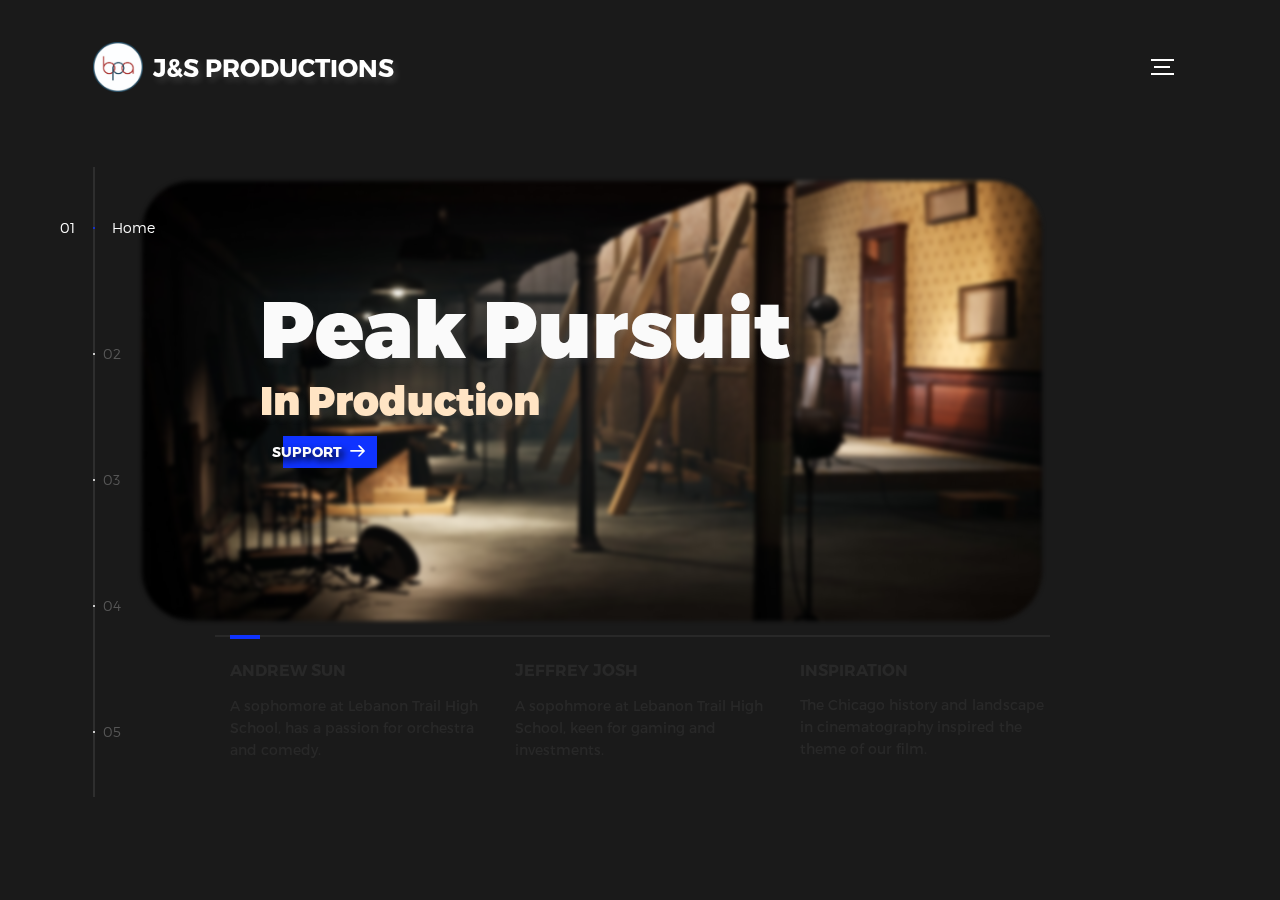
<file: index.html>
<!DOCTYPE html>
<html lang="en">
<head>
  <link rel="shortcut icon" type="image/jpg" href="images/bpa-logo-removebg-preview (1).png">
  <title>Peak Pursuit</title>
  <meta charset="utf-8">
  <meta name="viewport" content="width=device-width, initial-scale=1">
  <meta http-equiv="X-UA-Compatible" content="IE=edge">
  <meta name="keywords" content="global, html, sass, jquery">
  <meta name="author" content="Jeff Josh">
  <link rel="stylesheet" href="assets/css/main.css">
</head>
<body>
 
<div class="device-notification">
  <a class="device-notification--logo" href="#0">
    <img src="images/bpa-logo-removebg-preview (1).png" alt="Global">
    <p>Peak Pursuit</p>
  </a>
  <p class="device-notification--message">Peak Pursuit has so much to offer that we must request you orient your device to portrait or find a larger screen. You won't be disappointed.</p>
</div>

<div class="perspective effect-rotate-left">
  <div class="container"><div class="outer-nav--return"></div>
    <div id="viewport" class="l-viewport">
      <div class="l-wrapper">
        <header class="header">
          <a class="header--logo" href="https://bpa.org/" target="_blank">
            <img src="images/bpa-logo-removebg-preview (1).png" alt="Global" width="50px" height="50px">
            <p style="font-size: 25px; text-shadow: 3px 4px 7px rgba(255, 255, 255, 0.148);">J&S Productions</p>
          </a>
         <button style="text-shadow: 3px 4px 7px rgb(0, 0, 0);" class="header--cta cta">Support</button>
          <div class="header--nav-toggle">
            <span></span>
          </div>
        </header>
        <nav class="l-side-nav">
          <ul class="side-nav">
            <li class="is-active"><span>Home</span></li>
            <li><span>About</span></li>
            <li><span>Marketing</span></li>
            <li><span>Contact</span></li>
            <li><span>Credits</span></li>
          </ul>
        </nav>
        <ul class="l-main-content main-content">
          <li class="l-section section section--is-active">
            <div class="intro">
              <div class="intro--banner">
                <h1 style="position: relative; left: 30px; top: 50px; font-size: 80px; text-shadow: 3px 4px 7px rgba(175, 175, 175, 0.111);">Peak Pursuit<br></h1>
                <h1 style="position: relative; left: 30px; top: 2%; font-size: 40px; color: bisque; text-shadow: 3px 4px 7px rgba(174, 174, 174, 0.111);">In Production<br></h1>
                <button style="position: relative; left: 30px; z-index: 10; text-shadow: 3px 4px 7px rgb(0, 0, 0);" class="cta">Support
                  <svg version="1.1" id="Layer_1" xmlns="http://www.w3.org/2000/svg" xmlns:xlink="http://www.w3.org/1999/xlink" x="0px" y="0px" viewBox="0 0 150 118" style="enable-background:new 0 0 150 118;" xml:space="preserve">
                  <g transform="translate(0.000000,118.000000) scale(0.100000,-0.100000)">
                    <path d="M870,1167c-34-17-55-57-46-90c3-15,81-100,194-211l187-185l-565-1c-431,0-571-3-590-13c-55-28-64-94-18-137c21-20,33-20,597-20h575l-192-193C800,103,794,94,849,39c20-20,39-29,61-29c28,0,63,30,298,262c147,144,272,271,279,282c30,51,23,60-219,304C947,1180,926,1196,870,1167z"/>
                  </g>
                  </svg>
                  <span class="btn-background"></span>
                </button>
                <img src="assets/img/movieset.jpg" width="900px" height="440px" alt="Welcome" style="transform: translate(-20px, -15px); filter: blur(2px); -webkit-filter: blur(2px); border-radius: 50px;">
              </div>
              <div class="intro--options">
                <a href="https://www.instagram.com/andrew016000/?utm_source=ig_web_button_share_sheet&igshid=MmVlMjlkMTBhMg==" target="_blank">
                  <h3 style="position: relative; top: -16px;">Andrew Sun</h3>
                  <p style="position: relative; top: -20px;">A sophomore at Lebanon Trail High School, has a passion for orchestra and comedy.</p>
                </a>
                <a href="https://www.instagram.com/jjjlucci/" target="_blank">
                  <h3 style="position: relative; top: -16px;">Jeffrey Josh</h3>
                  <p style="position: relative; top: -20px;">A sopohmore at Lebanon Trail High School, keen for gaming and investments.</p>
                </a>
                <a href="https://www.choosechicago.com/articles/entertainment/chicago-in-the-movies-film-tours-and-events/" target="_blank">
                  <h3 style="position: relative; top: -16px;">Inspiration</h3>
                  <p style="position: relative; top: -21px;">The Chicago history and landscape in cinematography inspired the theme of our film.</p>
                </a>
              </div>
            </div>
          </li>
          <li class="l-section section">
            <div class="work">
              <h2>Selected work</h2>
              <div class="work--lockup">
                <ul class="slider">
                  <li class="slider--item slider--item-left">
                    <a href="#0">
                      <div class="slider--item-image">
                        <img src="assets/img/work-victory.jpg" alt="Victory">
                      </div>
                      <p class="slider--item-title">Victory</p>
                      <p class="slider--item-description">Lorem ipsum dolor sit amet, consectetur adipisicing elit sed do.</p>
                    </a>
                  </li>
                  <li class="slider--item slider--item-center">
                    <a href="#0">
                      <div class="slider--item-image">
                        <img src="assets/img/work-metiew-smith.jpg" alt="Metiew and Smith">
                      </div>
                      <p class="slider--item-title">Metiew &amp; Smith</p>
                      <p class="slider--item-description">Lorem ipsum dolor sit amet, consectetur adipisicing elit sed do.</p>
                    </a>
                  </li>
                  <li class="slider--item slider--item-right">
                    <a href="#0">
                      <div class="slider--item-image">
                        <img src="assets/img/work-alex-nowak.jpg" alt="Alex Nowak">
                      </div>
                      <p class="slider--item-title">Alex Nowak</p>
                      <p class="slider--item-description">Lorem ipsum dolor sit amet, consectetur adipisicing elit sed do.</p>
                    </a>
                  </li>
                </ul>
                <div class="slider--prev">
                  <svg version="1.1" id="Layer_1" xmlns="http://www.w3.org/2000/svg" xmlns:xlink="http://www.w3.org/1999/xlink" x="0px" y="0px"
                  viewBox="0 0 150 118" style="enable-background:new 0 0 150 118;" xml:space="preserve">
                  <g transform="translate(0.000000,118.000000) scale(0.100000,-0.100000)">
                    <path d="M561,1169C525,1155,10,640,3,612c-3-13,1-36,8-52c8-15,134-145,281-289C527,41,562,10,590,10c22,0,41,9,61,29
                    c55,55,49,64-163,278L296,510h575c564,0,576,0,597,20c46,43,37,109-18,137c-19,10-159,13-590,13l-565,1l182,180
                    c101,99,187,188,193,199c16,30,12,57-12,84C631,1174,595,1183,561,1169z"/>
                  </g>
                  </svg>
                </div>
                <div class="slider--next">
                  <svg version="1.1" id="Layer_1" xmlns="http://www.w3.org/2000/svg" xmlns:xlink="http://www.w3.org/1999/xlink" x="0px" y="0px" viewBox="0 0 150 118" style="enable-background:new 0 0 150 118;" xml:space="preserve">
                  <g transform="translate(0.000000,118.000000) scale(0.100000,-0.100000)">
                    <path d="M870,1167c-34-17-55-57-46-90c3-15,81-100,194-211l187-185l-565-1c-431,0-571-3-590-13c-55-28-64-94-18-137c21-20,33-20,597-20h575l-192-193C800,103,794,94,849,39c20-20,39-29,61-29c28,0,63,30,298,262c147,144,272,271,279,282c30,51,23,60-219,304C947,1180,926,1196,870,1167z"/>
                  </g>
                  </svg>
                </div>
              </div>
            </div>
          </li>
          <li class="l-section section">
            <div class="about">
              <div class="about--banner">
                <h2>We<br>believe in<br>passionate<br>people</h2>
                <a href="#0">Career
                  <span>
                    <svg version="1.1" id="Layer_1" xmlns="http://www.w3.org/2000/svg" xmlns:xlink="http://www.w3.org/1999/xlink" x="0px" y="0px" viewBox="0 0 150 118" style="enable-background:new 0 0 150 118;" xml:space="preserve">
                    <g transform="translate(0.000000,118.000000) scale(0.100000,-0.100000)">
                      <path d="M870,1167c-34-17-55-57-46-90c3-15,81-100,194-211l187-185l-565-1c-431,0-571-3-590-13c-55-28-64-94-18-137c21-20,33-20,597-20h575l-192-193C800,103,794,94,849,39c20-20,39-29,61-29c28,0,63,30,298,262c147,144,272,271,279,282c30,51,23,60-219,304C947,1180,926,1196,870,1167z"/>
                    </g>
                    </svg>
                  </span>
                </a>
                <img src="assets/img/about-visual.png" alt="About Us">
              </div>
              <div class="about--options">
                <a href="#0">
                  <h3>Winners</h3>
                </a>
                <a href="#0">
                  <h3>Philosophy</h3>
                </a>
                <a href="#0">
                  <h3>History</h3>
                </a>
              </div>
            </div>
          </li>
          <li class="l-section section">
            <div class="contact">
              <div class="contact--lockup">
                <div class="modal">
                  <ul class="modal--options">
                    <li><a href="mailto:ouremail@gmail.com">Contact Us</a></li>
                  </ul>
                  <div class="modal--information">
                    <a href="mailto:ouremail@gmail.com">joshj.jeffrey@gmail.com<br></a>
                    <a href="tel:+148126287560">+(1) 945-268-5102</a>
                  </div>
                </div>
              </div>
            </div>
          </li>
          <li class="l-section section">
            <div class="hire">
              <h2>Credits</h2>
                  <style>
                    .button {
                      position: relative;
                      padding: 24px 64px;
                      margin-bottom: 20px;
                      border-radius: 100vw;
                      background-color: transparent;
                      font-size: 17px;
                      font-family: Arial, Helvetica, sans-serif;
                      color: #fafafa;
                      border: solid 1px rgba($color: #fafafa, $alpha: 0.3);
                      overflow: hidden;
                      cursor: pointer;
                      transition: all 0.6s cubic-bezier(0.25, 1, 0.5, 1);
                      -webkit-mask-image: -webkit-radial-gradient(white, black);
                      
                    a:link {
                      color: white;
                    }

                    a:link, a:visited {
                      color: white;
                    }

                      .button-text{
                        position: relative;
                        z-index: 2;
                      }
                      
                      .fill-container{
                        position: absolute;
                        left: 0;
                        top: 50%;
                        width: 100%;
                        padding-bottom: 100%;
                        transform: translateY(-50%) rotate(180deg);

                        &::after{
                          content: '';
                          position: absolute;
                          left: 0;
                          top: 0;
                          width: 100%;
                          height: 100%;
                          background-color: blue;
                          border-radius: 50%;
                          transition: all 0.6s cubic-bezier(0.25, 1, 0.5, 1);
                          transform: translateY(-100%);
                        }
                      }
                      
                      &:hover{
                        border-color: blue;
                        transform: translateY(-4px);
                        
                        .fill-container{
                          transform: translateY(-50%) rotate(0);

                          &::after{
                            transform: translateY(0);
                          }
                        }
                      }
                    }

                    html,
                    body{
                      height: 100%;
                    }

                    body{
                      display: flex;
                      flex-direction: column;
                      align-items: center;
                      justify-content: center;
                      background-color: #1a1a1a;
                      color: #fafafa;
                      box-sizing: border-box;
                      padding: 32px;
                    }
                  </style>
                  
                      <button class="button">
                        <span class="button-text">
                          <a href="https://forms.gle/GwLqYaqXitFbYD9cA" target="_blank" style="text-decoration: none;">
                          Support
                          </a>
                        </span>
                        <div class="fill-container"></div>
                      </button>

                      <button class="button">
                        <span class="button-text">
                          <a href="add/tu.html" target="_blank" style="text-decoration: none;">
                            Terms of Use
                          </a>
                        </span>
                        <div class="fill-container"></div>
                      </button>

                      <button class="button">
                        <span class="button-text">
                          <a href="add/pu.html" target="_blank" style="text-decoration: none;">
                          Privacy Policy
                          </a>
                        </span>
                        <div class="fill-container"></div>
                      </button>

                      <button class="button">
                        <span class="button-text">
                          <a href="add/cn.html" target="_blank" style="text-decoration: none;">
                          Contact Organization
                          </a>
                        </span>
                        <div class="fill-container"></div>
                      </button>
            </div>
          </li>
        </ul>
      </div>
    </div>
  </div>
  <ul class="outer-nav">
    <li class="is-active">Home</li>
    <li>About</li>
    <li>Marketing</li>
    <li>Contact</li>
    <li>Credits</li>
  </ul>
</div>

<script src="https://ajax.googleapis.com/ajax/libs/jquery/2.2.4/jquery.min.js"></script>
<script>window.jQuery || document.write('<script src="assets/js/vendor/jquery-2.2.4.min.js"><\/script>')</script>
<script src="assets/js/functions-min.js"></script>
</body>
</html>
</file>
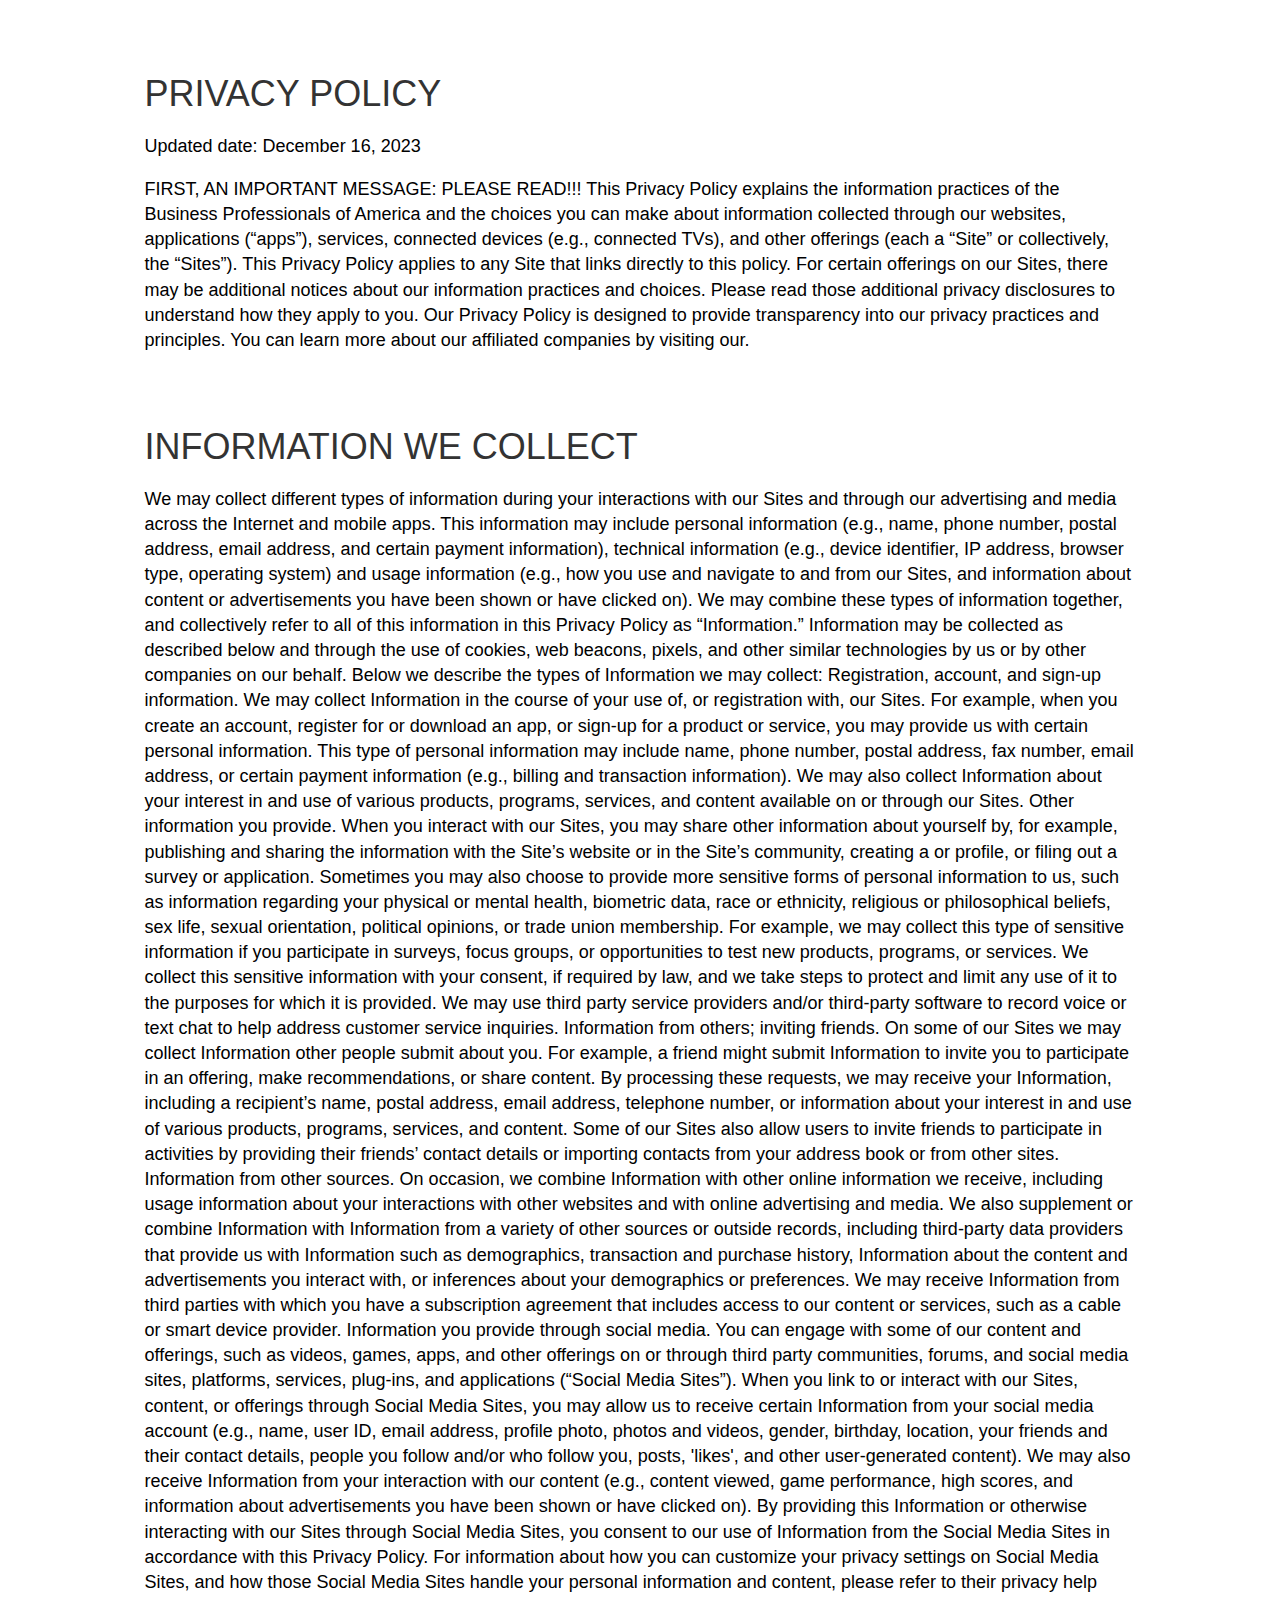
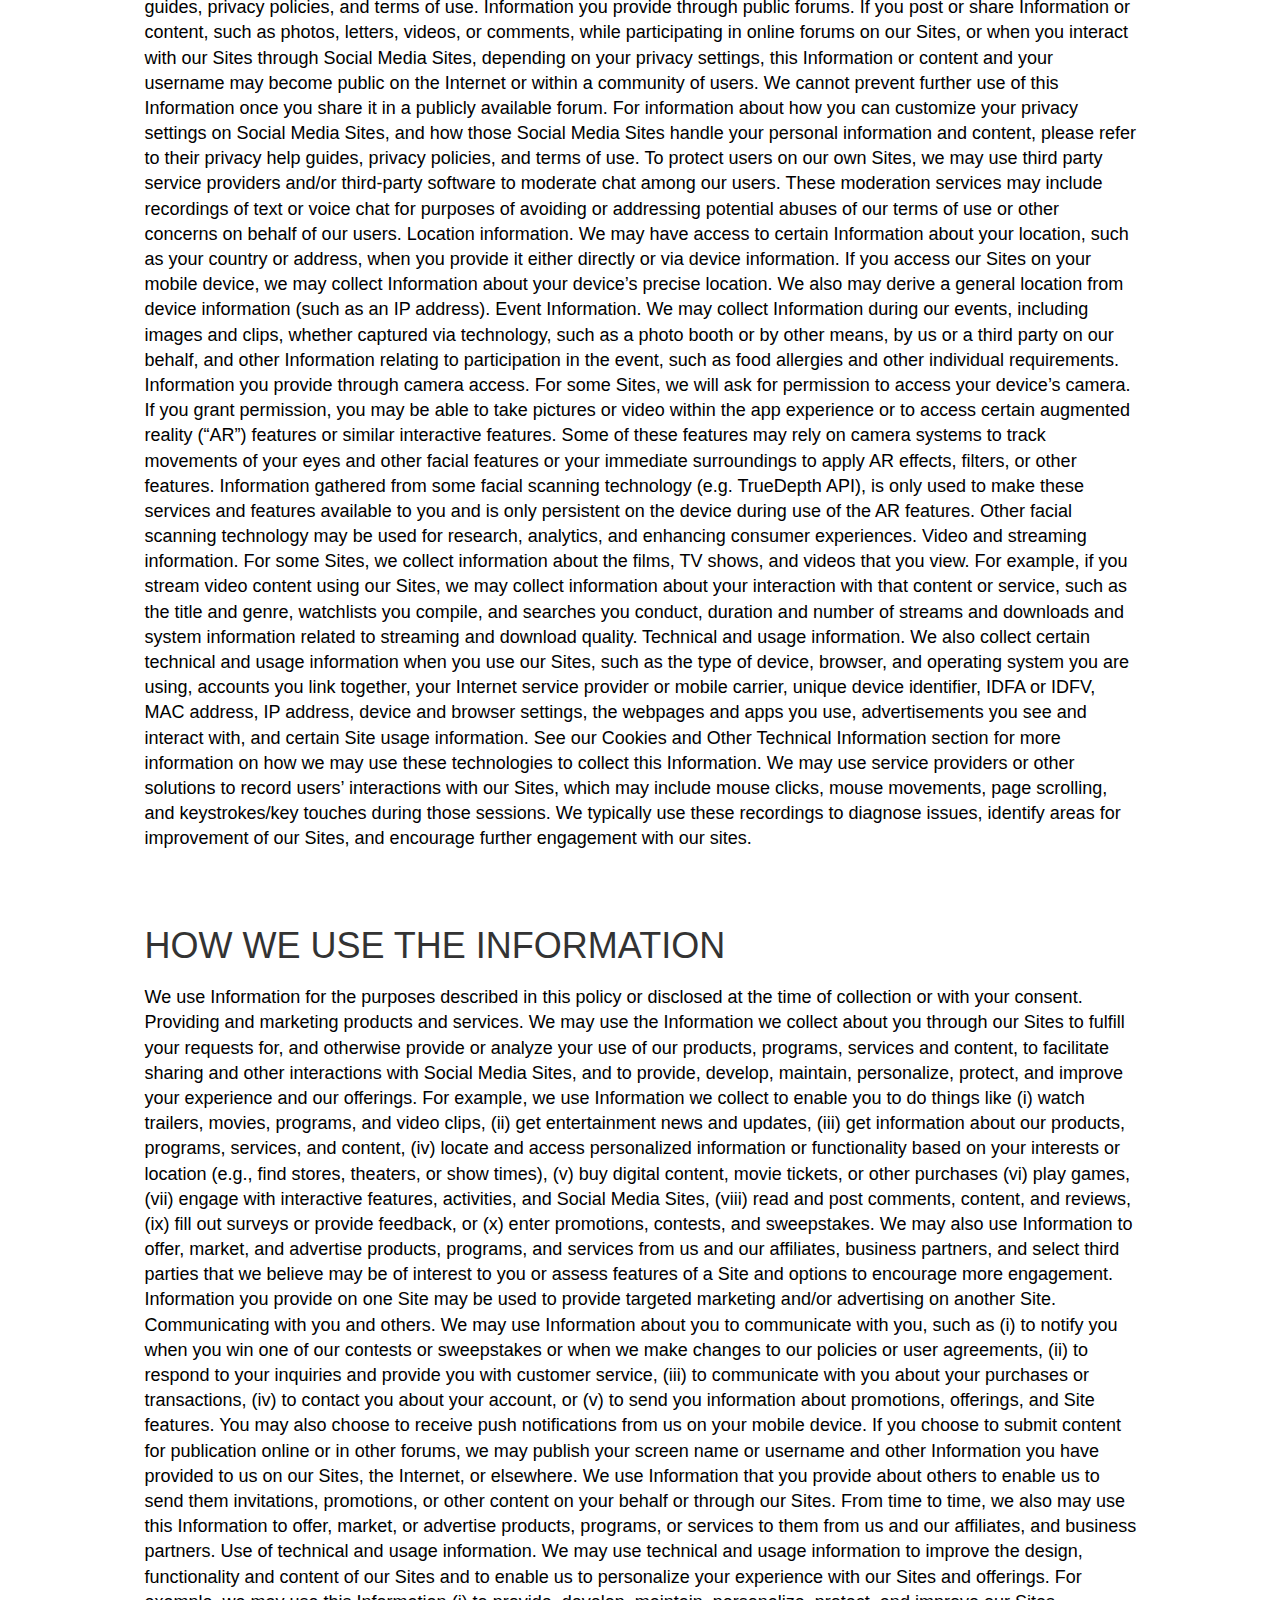
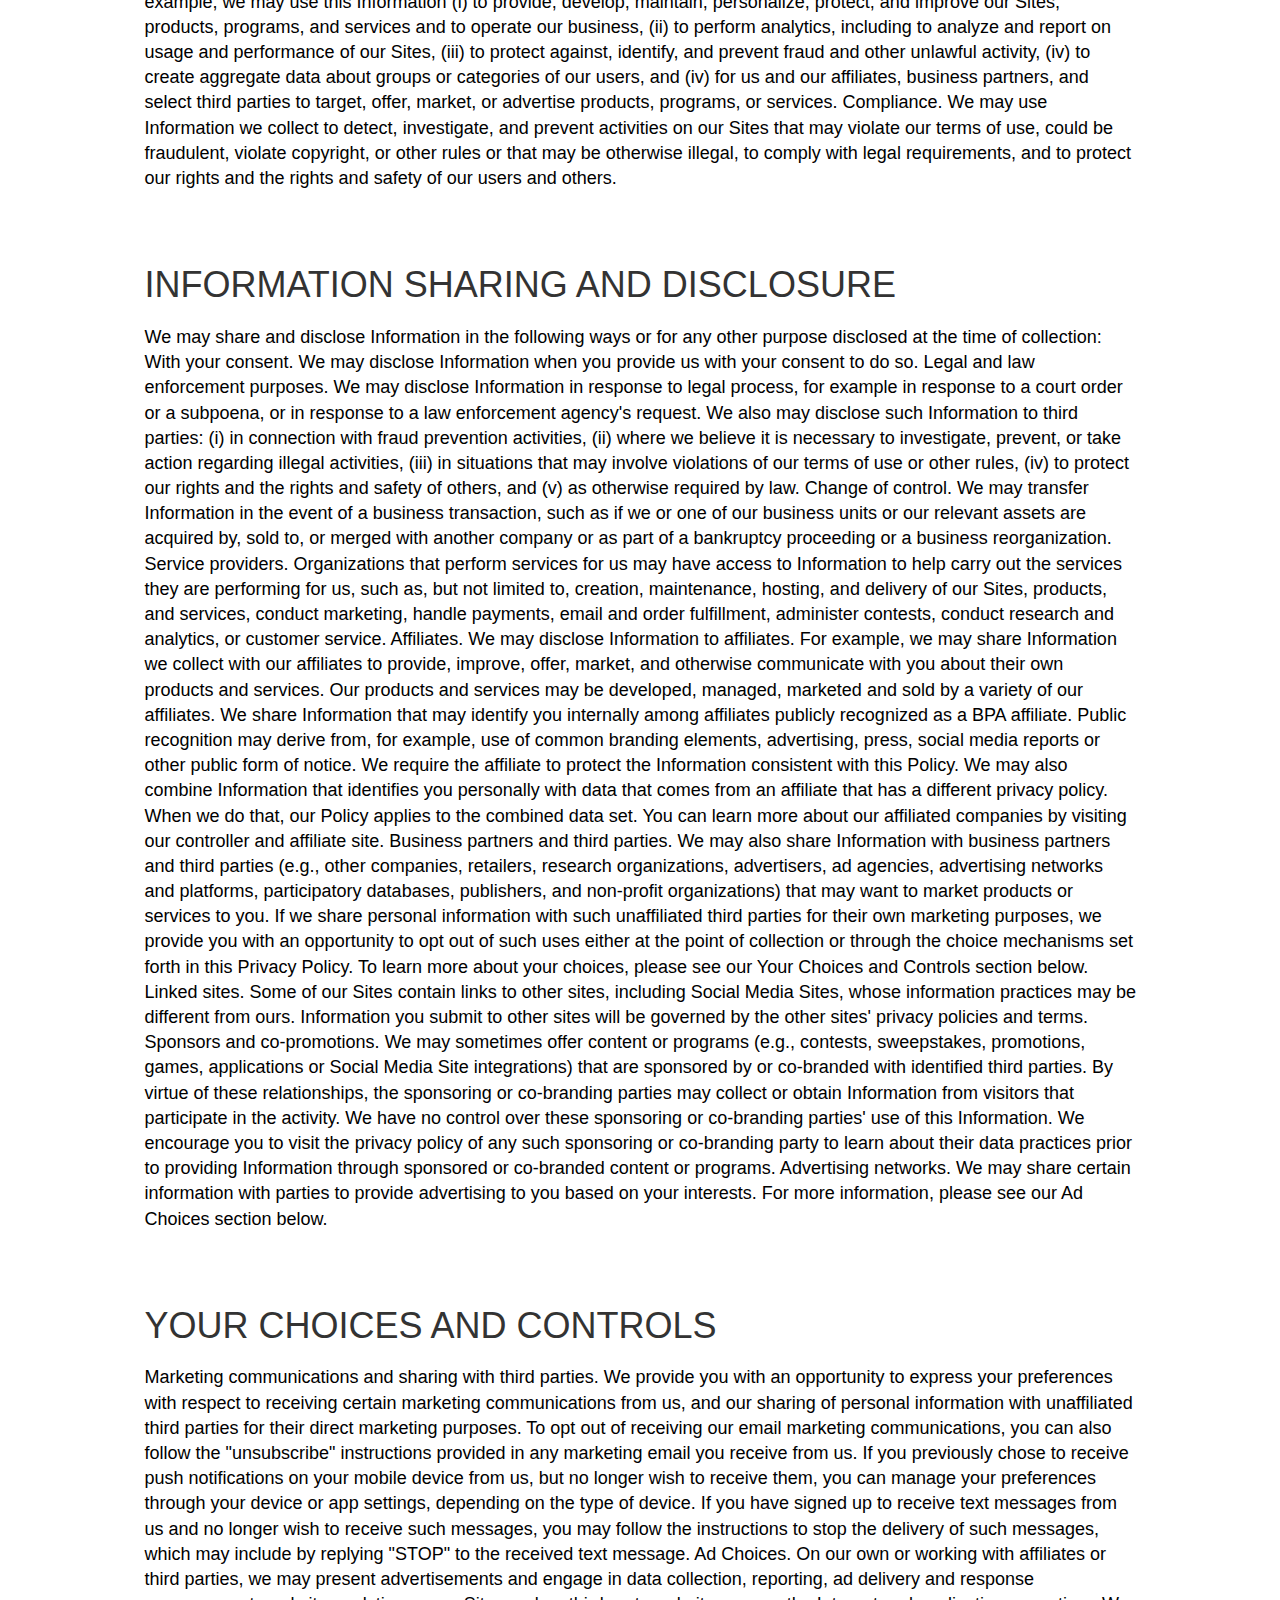
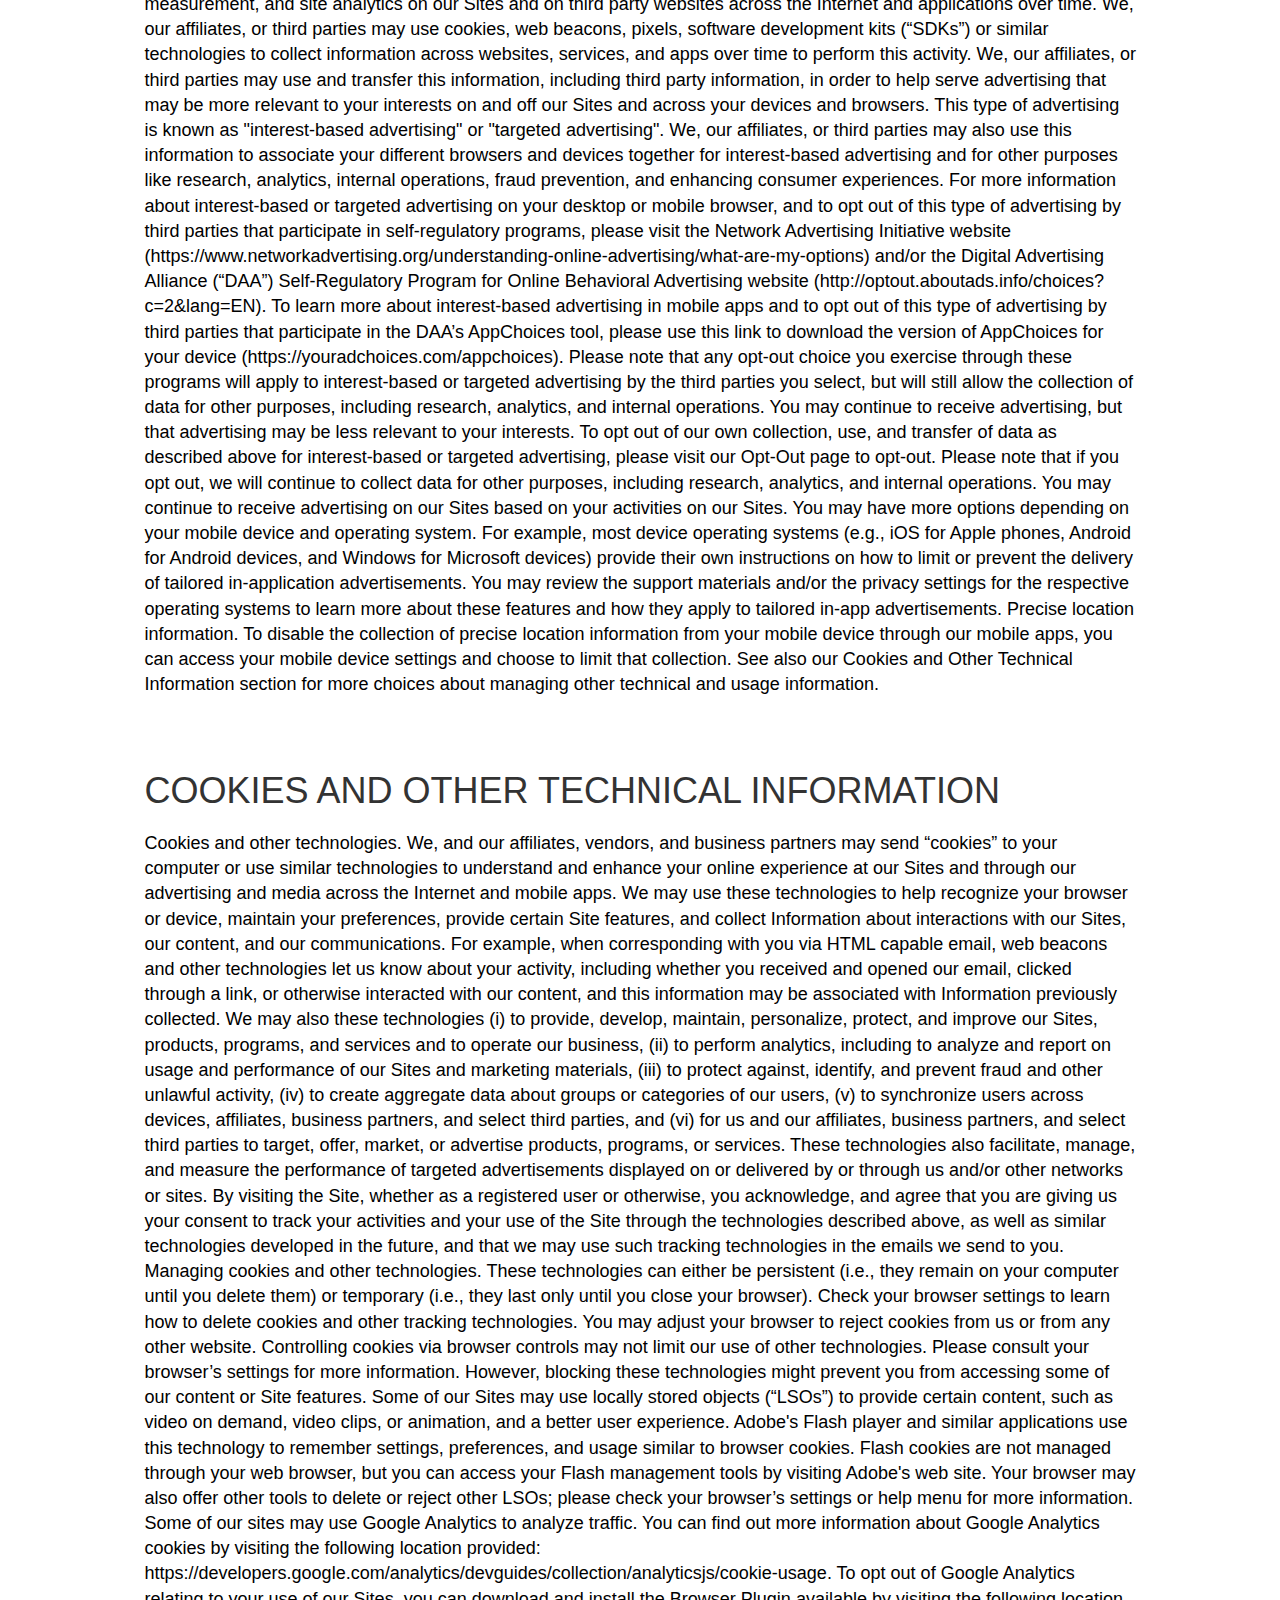
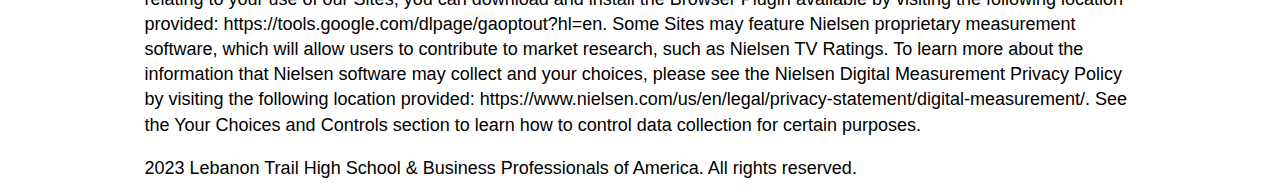
<file: add/pu.html>
<!DOCTYPE html>
<html lang="en" dir="ltr"><head>
  <style>
  h1 {
    text-transform: uppercase;
    background-color: #fff;
    color: #333;
    display: block;
    font-family: Arial, Helvetica, sans-serif;
    font-size: 36px;
    line-height: 1.1;
    padding-top: 50px;
    margin-bottom: 20px;
    font-weight: 100;
  }

  h2 {
    font-family: Arial, Helvetica, sans-serif;
    font-size: 24px;
    margin-top: 20px;
    margin-bottom: 10px;
  }
  h3 {
    font-family: Arial, Helvetica, sans-serif;
    font-size: 18px;
    font-family: "Helvetica Neue",Helvetica,Arial,sans-serif;
    font-weight: 500;
    line-height: 1.1;
    color: inherit;
  }

  p {
    font-family: Arial, Helvetica, sans-serif;
    margin-bottom: 15px;
    font-weight: 100;
    line-height: 1.4;
    font-size: 1em;
  }
  a {
    color: #317ab9!important;
 
  }
  li a {
    color: #317ab9!important;
    font-family: Helvetica, sans-serif;
    font-size: 1em;
    font-weight: 100;
  }

  li {
    font-family: Arial, Helvetica, sans-serif;
    font-weight: 100;
  }

  .main-container {
    padding-top: 20px 40px;
    padding-left: 15px;
    padding-right: 14px;
    display: block;
    margin-left: auto;
    margin-right: auto;
    max-width: 992px;
    min-height: 200px;
    font-size: 1.125em;
  }

  .em {
    font-family: Arial, Helvetica, sans-serif;
  }

  a.anchor {
    display: block;
    padding-top: 60px;
    margin-top: -60px;
  }
.footer ul.menu.nav > li.leaf a, .footer ul.menu.nav > li.leaf a.active {
    color: #fcfcfc!important;
    font-size: 12px;
    padding: 0;
}
.footer ul.menu.nav > li.leaf a:hover, .footer ul.menu.nav > li.leaf a:focus, .footer ul.menu.nav > li.leaf a.active:hover, .footer ul.menu.nav > li.leaf a.active:focus {
    color: #57a0df!important;
}
  </style>
</head>

<body id="top" data-spy="scroll">
  <div class="main-container container">
  
    <h1>Privacy Policy</h1>

    <p>Updated date: December 16, 2023</p>

    <p>FIRST, AN IMPORTANT MESSAGE: PLEASE READ!!! This Privacy Policy explains the information practices of the Business Professionals of America and the choices you can make about information collected through our websites, applications (“apps”), services, connected devices (e.g., connected TVs), and other offerings (each a “Site” or collectively, the “Sites”). This Privacy Policy applies to any Site that links directly to this policy. For certain offerings on our Sites, there may be additional notices about our information practices and choices. Please read those additional privacy disclosures to understand how they apply to you. Our Privacy Policy is designed to provide transparency into our privacy practices and principles. You can learn more about our affiliated companies by visiting our</strong>.</p>

    <h1>INFORMATION WE COLLECT</h1>
    <p>
      We may collect different types of information during your interactions with our Sites and through our advertising and media across the Internet and mobile apps. This information may include personal information (e.g., name, phone number, postal address, email address, and certain payment information), technical information (e.g., device identifier, IP address, browser type, operating system) and usage information (e.g., how you use and navigate to and from our Sites, and information about content or advertisements you have been shown or have clicked on). We may combine these types of information together, and collectively refer to all of this information in this Privacy Policy as “Information.” Information may be collected as described below and through the use of cookies, web beacons, pixels, and other similar technologies by us or by other companies on our behalf. Below we describe the types of Information we may collect:

      Registration, account, and sign-up information. We may collect Information in the course of your use of, or registration with, our Sites. For example, when you create an account, register for or download an app, or sign-up for a product or service, you may provide us with certain personal information. This type of personal information may include name, phone number, postal address, fax number, email address, or certain payment information (e.g., billing and transaction information). We may also collect Information about your interest in and use of various products, programs, services, and content available on or through our Sites.

      Other information you provide. When you interact with our Sites, you may share other information about yourself by, for example, publishing and sharing the information with the Site’s website or in the Site’s community, creating a or profile, or filing out a survey or application. Sometimes you may also choose to provide more sensitive forms of personal information to us, such as information regarding your physical or mental health, biometric data, race or ethnicity, religious or philosophical beliefs, sex life, sexual orientation, political opinions, or trade union membership. For example, we may collect this type of sensitive information if you participate in surveys, focus groups, or opportunities to test new products, programs, or services. We collect this sensitive information with your consent, if required by law, and we take steps to protect and limit any use of it to the purposes for which it is provided. We may use third party service providers and/or third-party software to record voice or text chat to help address customer service inquiries. 

      Information from others; inviting friends. On some of our Sites we may collect Information other people submit about you. For example, a friend might submit Information to invite you to participate in an offering, make recommendations, or share content. By processing these requests, we may receive your Information, including a recipient’s name, postal address, email address, telephone number, or information about your interest in and use of various products, programs, services, and content. Some of our Sites also allow users to invite friends to participate in activities by providing their friends’ contact details or importing contacts from your address book or from other sites.

      Information from other sources. On occasion, we combine Information with other online information we receive, including usage information about your interactions with other websites and with online advertising and media. We also supplement or combine Information with Information from a variety of other sources or outside records, including third-party data providers that provide us with Information such as demographics, transaction and purchase history, Information about the content and advertisements you interact with, or inferences about your demographics or preferences. We may receive Information from third parties with which you have a subscription agreement that includes access to our content or services, such as a cable or smart device provider.

      Information you provide through social media. You can engage with some of our content and offerings, such as videos, games, apps, and other offerings on or through third party communities, forums, and social media sites, platforms, services, plug-ins, and applications (“Social Media Sites”). When you link to or interact with our Sites, content, or offerings through Social Media Sites, you may allow us to receive certain Information from your social media account (e.g., name, user ID, email address, profile photo, photos and videos, gender, birthday, location, your friends and their contact details, people you follow and/or who follow you, posts, 'likes', and other user-generated content). We may also receive Information from your interaction with our content (e.g., content viewed, game performance, high scores, and information about advertisements you have been shown or have clicked on). By providing this Information or otherwise interacting with our Sites through Social Media Sites, you consent to our use of Information from the Social Media Sites in accordance with this Privacy Policy. For information about how you can customize your privacy settings on Social Media Sites, and how those Social Media Sites handle your personal information and content, please refer to their privacy help guides, privacy policies, and terms of use.

      Information you provide through public forums. If you post or share Information or content, such as photos, letters, videos, or comments, while participating in online forums on our Sites, or when you interact with our Sites through Social Media Sites, depending on your privacy settings, this Information or content and your username may become public on the Internet or within a community of users. We cannot prevent further use of this Information once you share it in a publicly available forum. For information about how you can customize your privacy settings on Social Media Sites, and how those Social Media Sites handle your personal information and content, please refer to their privacy help guides, privacy policies, and terms of use. To protect users on our own Sites, we may use third party service providers and/or third-party software to moderate chat among our users. These moderation services may include recordings of text or voice chat for purposes of avoiding or addressing potential abuses of our terms of use or other concerns on behalf of our users. 

      Location information. We may have access to certain Information about your location, such as your country or address, when you provide it either directly or via device information. If you access our Sites on your mobile device, we may collect Information about your device’s precise location. We also may derive a general location from device information (such as an IP address).

      Event Information.  We may collect Information during our events, including images and clips, whether captured via technology, such as a photo booth or by other means, by us or a third party on our behalf, and other Information relating to participation in the event, such as food allergies and other individual requirements. 

      Information you provide through camera access. For some Sites, we will ask for permission to access your device’s camera. If you grant permission, you may be able to take pictures or video within the app experience or to access certain augmented reality (“AR”) features or similar interactive features. Some of these features may rely on camera systems to track movements of your eyes and other facial features or your immediate surroundings to apply AR effects, filters, or other features. Information gathered from some facial scanning technology (e.g. TrueDepth API), is only used to make these services and features available to you and is only persistent on the device during use of the AR features. Other facial scanning technology may be used for research, analytics, and enhancing consumer experiences.

      Video and streaming information. For some Sites, we collect information about the films, TV shows, and videos that you view. For example, if you stream video content using our Sites, we may collect information about your interaction with that content or service, such as the title and genre, watchlists you compile, and searches you conduct, duration and number of streams and downloads and system information related to streaming and download quality.

      Technical and usage information. We also collect certain technical and usage information when you use our Sites, such as the type of device, browser, and operating system you are using, accounts you link together, your Internet service provider or mobile carrier, unique device identifier, IDFA or IDFV, MAC address, IP address, device and browser settings, the webpages and apps you use, advertisements you see and interact with, and certain Site usage information. See our Cookies and Other Technical Information section for more information on how we may use these technologies to collect this Information. We may use service providers or other solutions to record users’ interactions with our Sites, which may include mouse clicks, mouse movements, page scrolling, and keystrokes/key touches during those sessions. We typically use these recordings to diagnose issues, identify areas for improvement of our Sites, and encourage further engagement with our sites.
    </p>
    <h1>HOW WE USE THE INFORMATION</h1>
    <p>
      We use Information for the purposes described in this policy or disclosed at the time of collection or with your consent.

      Providing and marketing products and services. We may use the Information we collect about you through our Sites to fulfill your requests for, and otherwise provide or analyze your use of our products, programs, services and content, to facilitate sharing and other interactions with Social Media Sites, and to provide, develop, maintain, personalize, protect, and improve your experience and our offerings. For example, we use Information we collect to enable you to do things like (i) watch trailers, movies, programs, and video clips, (ii) get entertainment news and updates, (iii) get information about our products, programs, services, and content, (iv) locate and access personalized information or functionality based on your interests or location (e.g., find stores, theaters, or show times), (v) buy digital content, movie tickets, or other purchases (vi) play games, (vii) engage with interactive features, activities, and Social Media Sites, (viii) read and post comments, content, and reviews, (ix) fill out surveys or provide feedback, or (x) enter promotions, contests, and sweepstakes. We may also use Information to offer, market, and advertise products, programs, and services from us and our affiliates, business partners, and select third parties that we believe may be of interest to you or assess features of a Site and options to encourage more engagement. Information you provide on one Site may be used to provide targeted marketing and/or advertising on another Site.

      Communicating with you and others. We may use Information about you to communicate with you, such as (i) to notify you when you win one of our contests or sweepstakes or when we make changes to our policies or user agreements, (ii) to respond to your inquiries and provide you with customer service, (iii) to communicate with you about your purchases or transactions, (iv) to contact you about your account, or (v) to send you information about promotions, offerings, and Site features. You may also choose to receive push notifications from us on your mobile device. If you choose to submit content for publication online or in other forums, we may publish your screen name or username and other Information you have provided to us on our Sites, the Internet, or elsewhere. We use Information that you provide about others to enable us to send them invitations, promotions, or other content on your behalf or through our Sites. From time to time, we also may use this Information to offer, market, or advertise products, programs, or services to them from us and our affiliates, and business partners.

      Use of technical and usage information. We may use technical and usage information to improve the design, functionality and content of our Sites and to enable us to personalize your experience with our Sites and offerings. For example, we may  use this Information (i) to provide, develop, maintain, personalize, protect, and improve our Sites, products, programs, and services and to operate our business, (ii) to perform analytics, including to analyze and report on usage and performance of our Sites, (iii) to protect against, identify, and prevent fraud and other unlawful activity, (iv) to create aggregate data about groups or categories of our users, and (iv) for us and our affiliates, business partners, and select third parties to target, offer, market, or advertise products, programs, or services.

      Compliance. We may use Information we collect to detect, investigate, and prevent activities on our Sites that may violate our terms of use, could be fraudulent, violate copyright, or other rules or that may be otherwise illegal, to comply with legal requirements, and to protect our rights and the rights and safety of our users and others.
    </p>
    <h1>INFORMATION SHARING AND DISCLOSURE</h1>
    <p>
      We may share and disclose Information in the following ways or for any other purpose disclosed at the time of collection:

      With your consent. We may disclose Information when you provide us with your consent to do so.

      Legal and law enforcement purposes. We may disclose Information in response to legal process, for example in response to a court order or a subpoena, or in response to a law enforcement agency's request. We also may disclose such Information to third parties: (i) in connection with fraud prevention activities, (ii) where we believe it is necessary to investigate, prevent, or take action regarding illegal activities, (iii) in situations that may involve violations of our terms of use or other rules, (iv) to protect our rights and the rights and safety of others, and (v) as otherwise required by law.

      Change of control. We may transfer Information in the event of a business transaction, such as if we or one of our business units or our relevant assets are acquired by, sold to, or merged with another company or as part of a bankruptcy proceeding or a business reorganization.

      Service providers. Organizations that perform services for us may have access to Information to help carry out the services they are performing for us, such as, but not limited to, creation, maintenance, hosting, and delivery of our Sites, products, and services, conduct marketing, handle payments, email and order fulfillment, administer contests, conduct research and analytics, or customer service.

      Affiliates. We may disclose Information to affiliates. For example, we may share Information we collect with our affiliates to provide, improve, offer, market, and otherwise communicate with you about their own products and services. Our products and services may be developed, managed, marketed and sold by a variety of our affiliates. We share Information that may identify you internally among affiliates publicly recognized as a BPA affiliate. Public recognition may derive from, for example, use of common branding elements, advertising, press, social media reports or other public form of notice. We require the affiliate to protect the Information consistent with this Policy. We may also combine Information that identifies you personally with data that comes from an affiliate that has a different privacy policy. When we do that, our Policy applies to the combined data set. You can learn more about our affiliated companies by visiting our controller and affiliate site.

      Business partners and third parties. We may also share Information with business partners and third parties (e.g., other companies, retailers, research organizations, advertisers, ad agencies, advertising networks and platforms, participatory databases, publishers, and non-profit organizations) that may want to market products or services to you. If we share personal information with such unaffiliated third parties for their own marketing purposes, we provide you with an opportunity to opt out of such uses either at the point of collection or through the choice mechanisms set forth in this Privacy Policy. To learn more about your choices, please see our Your Choices and Controls section below.

      Linked sites. Some of our Sites contain links to other sites, including Social Media Sites, whose information practices may be different from ours. Information you submit to other sites will be governed by the other sites' privacy policies and terms.

      Sponsors and co-promotions. We may sometimes offer content or programs (e.g., contests, sweepstakes, promotions, games, applications or Social Media Site integrations) that are sponsored by or co-branded with identified third parties. By virtue of these relationships, the sponsoring or co-branding parties may collect or obtain Information from visitors that participate in the activity. We have no control over these sponsoring or co-branding parties' use of this Information. We encourage you to visit the privacy policy of any such sponsoring or co-branding party to learn about their data practices prior to providing Information through sponsored or co-branded content or programs.

      Advertising networks. We may share certain information with parties to provide advertising to you based on your interests. For more information, please see our Ad Choices section below.
    </p>

    <h1>YOUR CHOICES AND CONTROLS</h1>
    <p>
      Marketing communications and sharing with third parties. We provide you with an opportunity to express your preferences with respect to receiving certain marketing communications from us, and our sharing of personal information with unaffiliated third parties for their direct marketing purposes. To opt out of receiving our email marketing communications, you can also follow the "unsubscribe" instructions provided in any marketing email you receive from us. If you previously chose to receive push notifications on your mobile device from us, but no longer wish to receive them, you can manage your preferences through your device or app settings, depending on the type of device. If you have signed up to receive text messages from us and no longer wish to receive such messages, you may follow the instructions to stop the delivery of such messages, which may include by replying "STOP" to the received text message. 
      Ad Choices. On our own or working with affiliates or third parties, we may present advertisements and engage in data collection, reporting, ad delivery and response measurement, and site analytics on our Sites and on third party websites across the Internet and applications over time. We, our affiliates, or third parties may use cookies, web beacons, pixels, software development kits (“SDKs”) or similar technologies to collect information across websites, services, and apps over time to perform this activity. We, our affiliates, or third parties may use and transfer this information, including third party information, in order to help serve advertising that may be more relevant to your interests on and off our Sites and across your devices and browsers. This type of advertising is known as "interest-based advertising" or "targeted advertising". We, our affiliates, or third parties may also use this information to associate your different browsers and devices together for interest-based advertising and for other purposes like research, analytics, internal operations, fraud prevention, and enhancing consumer experiences.
  
      For more information about interest-based or targeted advertising on your desktop or mobile browser, and to opt out of this type of advertising by third parties that participate in self-regulatory programs, please visit the Network Advertising Initiative website (https://www.networkadvertising.org/understanding-online-advertising/what-are-my-options) and/or the Digital Advertising Alliance (“DAA”) Self-Regulatory Program for Online Behavioral Advertising website (http://optout.aboutads.info/choices?c=2&lang=EN). To learn more about interest-based advertising in mobile apps and to opt out of this type of advertising by third parties that participate in the DAA’s AppChoices tool, please use this link to download the version of AppChoices for your device (https://youradchoices.com/appchoices). Please note that any opt-out choice you exercise through these programs will apply to interest-based or targeted advertising by the third parties you select, but will still allow the collection of data for other purposes, including research, analytics, and internal operations. You may continue to receive advertising, but that advertising may be less relevant to your interests.
  
      To opt out of our own collection, use, and transfer of data as described above for interest-based or targeted advertising, please visit our Opt-Out page to opt-out. Please note that if you opt out, we will continue to collect data for other purposes, including research, analytics, and internal operations. You may continue to receive advertising on our Sites based on your activities on our Sites.
  
      You may have more options depending on your mobile device and operating system. For example, most device operating systems (e.g., iOS for Apple phones, Android for Android devices, and Windows for Microsoft devices) provide their own instructions on how to limit or prevent the delivery of tailored in-application advertisements. You may review the support materials and/or the privacy settings for the respective operating systems to learn more about these features and how they apply to tailored in-app advertisements. 
  
      Precise location information. To disable the collection of precise location information from your mobile device through our mobile apps, you can access your mobile device settings and choose to limit that collection.
  
      See also our Cookies and Other Technical Information section for more choices about managing other technical and usage information.
    </p>
   
    <h1>COOKIES AND OTHER TECHNICAL INFORMATION</h1> 
    <p>
      Cookies and other technologies. We, and our affiliates, vendors, and business partners may send “cookies” to your computer or use similar technologies to understand and enhance your online experience at our Sites and through our advertising and media across the Internet and mobile apps.

      We may use these technologies to help recognize your browser or device, maintain your preferences, provide certain Site features, and collect Information about interactions with our Sites, our content, and our communications. For example, when corresponding with you via HTML capable email, web beacons and other technologies let us know about your activity, including whether you received and opened our email, clicked through a link, or otherwise interacted with our content, and this information may be associated with Information previously collected.
  
      We may also these technologies (i) to provide, develop, maintain, personalize, protect, and improve our Sites, products, programs, and services and to operate our business, (ii) to perform analytics, including to analyze and report on usage and performance of our Sites and marketing materials, (iii) to protect against, identify, and prevent fraud and other unlawful activity, (iv) to create aggregate data about groups or categories of our users, (v) to synchronize users across devices, affiliates, business partners, and select third parties, and (vi) for us and our affiliates, business partners, and select third parties to target, offer, market, or advertise products, programs, or services. These technologies also facilitate, manage, and measure the performance of targeted advertisements displayed on or delivered by or through us and/or other networks or sites. By visiting the Site, whether as a registered user or otherwise, you acknowledge, and agree that you are giving us your consent to track your activities and your use of the Site through the technologies described above, as well as similar technologies developed in the future, and that we may use such tracking technologies in the emails we send to you.
  
      Managing cookies and other technologies. These technologies can either be persistent (i.e., they remain on your computer until you delete them) or temporary (i.e., they last only until you close your browser). Check your browser settings to learn how to delete cookies and other tracking technologies.
  
      You may adjust your browser to reject cookies from us or from any other website. Controlling cookies via browser controls may not limit our use of other technologies. Please consult your browser’s settings for more information. However, blocking these technologies might prevent you from accessing some of our content or Site features.
  
      Some of our Sites may use locally stored objects (“LSOs”) to provide certain content, such as video on demand, video clips, or animation, and a better user experience. Adobe's Flash player and similar applications use this technology to remember settings, preferences, and usage similar to browser cookies. Flash cookies are not managed through your web browser, but you can access your Flash management tools by visiting Adobe's web site. Your browser may also offer other tools to delete or reject other LSOs; please check your browser’s settings or help menu for more information.
  
      Some of our sites may use Google Analytics to analyze traffic. You can find out more information about Google Analytics cookies by visiting the following location provided: https://developers.google.com/analytics/devguides/collection/analyticsjs/cookie-usage. To opt out of Google Analytics relating to your use of our Sites, you can download and install the Browser Plugin available by visiting the following location provided: https://tools.google.com/dlpage/gaoptout?hl=en.
  
      Some Sites may feature Nielsen proprietary measurement software, which will allow users to contribute to market research, such as Nielsen TV Ratings. To learn more about the information that Nielsen software may collect and your choices, please see the Nielsen Digital Measurement Privacy Policy by visiting the following location provided: https://www.nielsen.com/us/en/legal/privacy-statement/digital-measurement/.
  
      See the Your Choices and Controls section to learn how to control data collection for certain purposes.
    </p>
    <p style="text-align:left;">2023</span> Lebanon Trail High School &amp; Business Professionals of America. All rights reserved.</p>
</body></html>
</file>
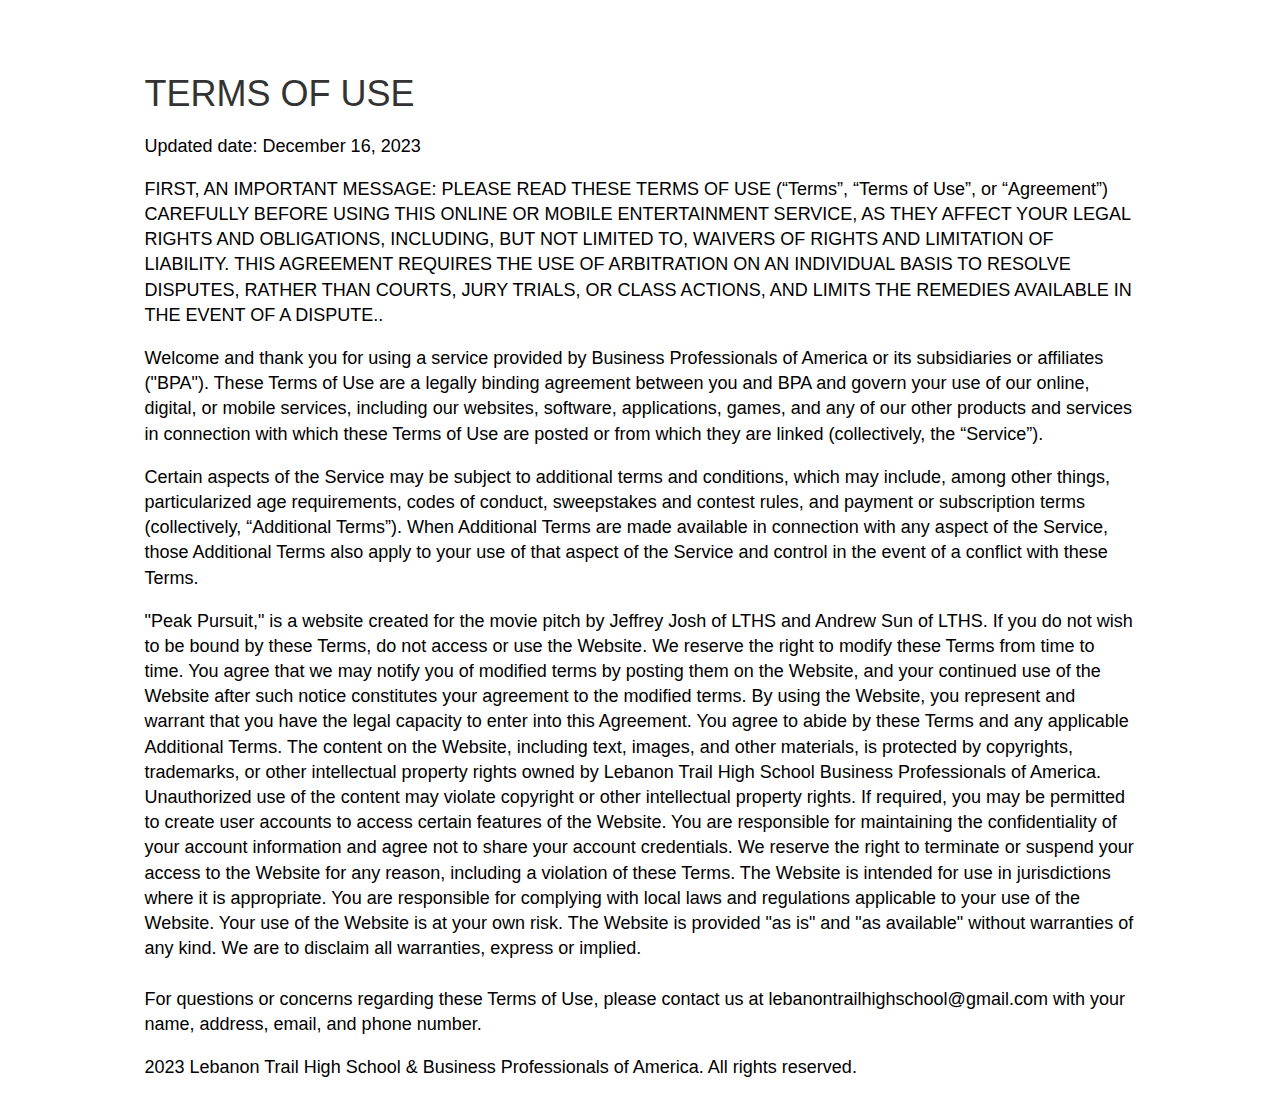
<file: add/tu.html>
<!DOCTYPE html>
<html lang="en" dir="ltr"><head>
  <style>
  h1 {
    text-transform: uppercase;
    background-color: #fff;
    color: #333;
    display: block;
    font-family: Arial, Helvetica, sans-serif;
    font-size: 36px;
    line-height: 1.1;
    padding-top: 50px;
    margin-bottom: 20px;
    font-weight: 100;
  }

  h2 {
    font-family: Arial, Helvetica, sans-serif;
    font-size: 24px;
    margin-top: 20px;
    margin-bottom: 10px;
  }
  h3 {
    font-family: Arial, Helvetica, sans-serif;
    font-size: 18px;
    font-family: "Helvetica Neue",Helvetica,Arial,sans-serif;
    font-weight: 500;
    line-height: 1.1;
    color: inherit;
  }

  p {
    font-family: Arial, Helvetica, sans-serif;
    margin-bottom: 15px;
    font-weight: 100;
    line-height: 1.4;
    font-size: 1em;
  }
  a {
    color: #317ab9!important;
 
  }
  li a {
    color: #317ab9!important;
    font-family: Helvetica, sans-serif;
    font-size: 1em;
    font-weight: 100;
  }

  li {
    font-family: Arial, Helvetica, sans-serif;
    font-weight: 100;
  }

  .main-container {
    padding-top: 20px 40px;
    padding-left: 15px;
    padding-right: 14px;
    display: block;
    margin-left: auto;
    margin-right: auto;
    max-width: 992px;
    min-height: 200px;
    font-size: 1.125em;
  }

  .em {
    font-family: Arial, Helvetica, sans-serif;
  }

  a.anchor {
    display: block;
    padding-top: 60px;
    margin-top: -60px;
  }
.footer ul.menu.nav > li.leaf a, .footer ul.menu.nav > li.leaf a.active {
    color: #fcfcfc!important;
    font-size: 12px;
    padding: 0;
}
.footer ul.menu.nav > li.leaf a:hover, .footer ul.menu.nav > li.leaf a:focus, .footer ul.menu.nav > li.leaf a.active:hover, .footer ul.menu.nav > li.leaf a.active:focus {
    color: #57a0df!important;
}
  </style>
</head>

<body id="top" data-spy="scroll">
  <div class="main-container container">
  
    <h1>TERMS OF USE</h1>

    <p>Updated date: December 16, 2023</p>

    <p>FIRST, AN IMPORTANT MESSAGE: PLEASE READ THESE TERMS OF USE (“Terms”, “Terms of Use”, or “Agreement”) CAREFULLY BEFORE USING THIS ONLINE OR MOBILE ENTERTAINMENT SERVICE, AS THEY AFFECT YOUR LEGAL RIGHTS AND OBLIGATIONS, INCLUDING, BUT NOT LIMITED TO, WAIVERS OF RIGHTS AND LIMITATION OF LIABILITY. <strong>THIS AGREEMENT REQUIRES THE USE OF ARBITRATION ON AN INDIVIDUAL BASIS TO RESOLVE DISPUTES, RATHER THAN COURTS, JURY TRIALS, OR CLASS ACTIONS, AND LIMITS THE REMEDIES AVAILABLE IN THE EVENT OF A DISPUTE.</strong>.</p>

    <p>Welcome and thank you for using a service provided by Business Professionals of America or its subsidiaries or affiliates ("BPA"). These Terms of Use are a legally binding agreement between you and BPA and govern your use of our online, digital, or mobile services, including our websites, software, applications, games, and any of our other products and services in connection with which these Terms of Use are posted or from which they are linked (collectively, the “Service”).</p>

    <p>Certain aspects of the Service may be subject to additional terms and conditions, which may include, among other things, particularized age requirements, codes of conduct, sweepstakes and contest rules, and payment or subscription terms (collectively, “Additional Terms”). When Additional Terms are made available in connection with any aspect of the Service, those Additional Terms also apply to your use of that aspect of the Service and control in the event of a conflict with these Terms.</p>

  <p>
    "Peak Pursuit," is a website created for the movie pitch by Jeffrey Josh of LTHS and Andrew Sun of LTHS. If you do not wish to be bound by these Terms, do not access or use the Website.
        
    We reserve the right to modify these Terms from time to time. You agree that we may notify you of modified terms by posting them on the Website, and your continued use of the Website after such notice constitutes your agreement to the modified terms.
        
    By using the Website, you represent and warrant that you have the legal capacity to enter into this Agreement. You agree to abide by these Terms and any applicable Additional Terms.
        
    The content on the Website, including text, images, and other materials, is protected by copyrights, trademarks, or other intellectual property rights owned by Lebanon Trail High School Business Professionals of America. Unauthorized use of the content may violate copyright or other intellectual property rights.
    
    If required, you may be permitted to create user accounts to access certain features of the Website. You are responsible for maintaining the confidentiality of your account information and agree not to share your account credentials.
        
    We reserve the right to terminate or suspend your access to the Website for any reason, including a violation of these Terms.
        
    The Website is intended for use in jurisdictions where it is appropriate. You are responsible for complying with local laws and regulations applicable to your use of the Website.
        
    Your use of the Website is at your own risk. The Website is provided "as is" and "as available" without warranties of any kind. We are to disclaim all warranties, express or implied.
        
    <br><br>For questions or concerns regarding these Terms of Use, please contact us at lebanontrailhighschool@gmail.com with your name, address, email, and phone number.
</p>
        
    <p style="text-align:left;">2023</span> Lebanon Trail High School &amp; Business Professionals of America. All rights reserved.</p>
</body></html>
</file>
<file: assets/css/main.css>
@font-face{
  font-family:'Montserrat';src:url("fonts/Montserrat-Black.eot");src:local("☺"),url("fonts/Montserrat-Black.woff") format("woff"),url("fonts/Montserrat-Black.ttf") format("truetype"),url("fonts/Montserrat-Black.svg") format("svg");font-weight:900;font-style:normal
}

@font-face{
  font-family:'Montserrat';src:url("fonts/Montserrat-Bold.eot");src:local("☺"),url("fonts/Montserrat-Bold.woff") format("woff"),url("fonts/Montserrat-Bold.ttf") format("truetype"),url("fonts/Montserrat-Bold.svg") format("svg");font-weight:700;font-style:normal
}

@font-face{
  font-family:'Montserrat';src:url("fonts/Montserrat-Regular.eot");src:local("☺"),url("fonts/Montserrat-Regular.woff") format("woff"),url("fonts/Montserrat-Regular.ttf") format("truetype"),url("fonts/Montserrat-Regular.svg") format("svg");font-weight:400;font-style:normal
}

@font-face{font-family:'Montserrat';src:url("fonts/Montserrat-Light.eot");src:local("☺"),url("fonts/Montserrat-Light.woff") format("woff"),url("fonts/Montserrat-Light.ttf") format("truetype"),url("fonts/Montserrat-Light.svg") format("svg");font-weight:300;font-style:normal}/*! normalize.css v3.0.2 | MIT License | git.io/normalize */html{font-family:sans-serif;-ms-text-size-adjust:100%;-webkit-text-size-adjust:100%}body{margin:0}article,aside,details,figcaption,figure,footer,header,hgroup,main,menu,nav,section,summary{display:block}audio,canvas,progress,video{display:inline-block;vertical-align:baseline}audio:not([controls]){display:none;height:0}[hidden],template{display:none}a{background-color:transparent}a:active,a:hover{outline:0}abbr[title]{border-bottom:1px dotted}b,strong{font-weight:bold}dfn{font-style:italic}h1{font-size:2em;margin:0.67em 0}mark{background:#ff0;color:#000}small{font-size:80%}sub,sup{font-size:75%;line-height:0;position:relative;vertical-align:baseline}sup{top:-0.5em}sub{bottom:-0.25em}img{border:0}svg:not(:root){overflow:hidden}figure{margin:1em 40px}hr{box-sizing:content-box;height:0}pre{overflow:auto}code,kbd,pre,samp{font-family:monospace, monospace;font-size:1em}button,input,optgroup,select,textarea{color:inherit;font:inherit;margin:0}button{overflow:visible}button,select{text-transform:none}button,html input[type="button"],input[type="reset"],input[type="submit"]{-webkit-appearance:button;cursor:pointer}button[disabled],html input[disabled]{cursor:default}button::-moz-focus-inner,input::-moz-focus-inner{border:0;padding:0}input{line-height:normal}input[type="checkbox"],input[type="radio"]{box-sizing:border-box;padding:0}input[type="number"]::-webkit-inner-spin-button,input[type="number"]::-webkit-outer-spin-button{height:auto}input[type="search"]{-webkit-appearance:textfield;box-sizing:content-box}input[type="search"]::-webkit-search-cancel-button,input[type="search"]::-webkit-search-decoration{-webkit-appearance:none}fieldset{border:1px solid #c0c0c0;margin:0 2px;padding:0.35em 0.625em 0.75em}legend{border:0;padding:0}textarea{overflow:auto}optgroup{font-weight:bold}table{border-collapse:collapse;border-spacing:0}td,th{padding:0}::-moz-selection{background:#FFF498}::selection{background:#FFF498}::-moz-selection{background:#FFF498}img::-moz-selection{background:transparent}img::selection{background:transparent}img::-moz-selection{background:transparent}body{-webkit-tap-highlight-color:#FFF498}body{background-color:#0c0c0c;font-size:14px;line-height:1.6;font-family:"Montserrat",sans-serif;color:#fff;-webkit-font-smoothing:antialiased;-webkit-text-size-adjust:100%}.l-viewport{position:relative;width:100%;height:100vh;box-shadow:0 0 45px 5px rgba(0,0,0,0.85);overflow:hidden}.l-wrapper{position:relative;width:1440px;max-width:90%;height:100%;margin:0 auto}.l-side-nav{position:absolute;left:0;display:-webkit-box;display:-webkit-flex;display:-ms-flexbox;display:flex;height:100%;-webkit-box-align:center;-webkit-align-items:center;-ms-flex-align:center;align-items:center}.l-side-nav::before{content:"";position:absolute;top:50%;left:0;-webkit-transform:translateY(-50%);transform:translateY(-50%);width:2px;height:70%;max-height:750px;background-color:#555;opacity:.35;z-index:10}@media (max-width: 1180px){.l-side-nav{display:none}}.l-main-content{position:relative;width:100%;height:100%;margin:0;padding:0;list-style:none}.l-section{position:absolute;width:100%;height:100%}.device-notification{display:none;position:fixed;top:0;left:0;width:100%;height:100%;-webkit-box-orient:vertical;-webkit-box-direction:normal;-webkit-flex-direction:column;-ms-flex-direction:column;flex-direction:column;-webkit-box-align:center;-webkit-align-items:center;-ms-flex-align:center;-ms-grid-row-align:center;align-items:center;-webkit-box-pack:center;-webkit-justify-content:center;-ms-flex-pack:center;justify-content:center;background-color:#0c0c0c;z-index:12}.device-notification--logo{display:-webkit-box;display:-webkit-flex;display:-ms-flexbox;display:flex;-webkit-box-align:center;-webkit-align-items:center;-ms-flex-align:center;align-items:center;text-decoration:none;color:#fff}.device-notification--logo p{margin:0 0 0 10px;font-size:16px;font-weight:700;text-transform:uppercase}.device-notification--message{width:70%;margin:30px 0 0 0;font-weight:700;text-align:center}@media (max-width: 767px) and (min-width: 601px) and (max-height: 680px){.device-notification{display:-webkit-box;display:-webkit-flex;display:-ms-flexbox;display:flex}}@media (max-width: 600px) and (min-width: 480px) and (max-height: 580px){.device-notification{display:-webkit-box;display:-webkit-flex;display:-ms-flexbox;display:flex}}@media (max-width: 736px) and (min-width: 360px) and (orientation: landscape){.device-notification{display:-webkit-box;display:-webkit-flex;display:-ms-flexbox;display:flex}}@media(max-width: 359px){.device-notification{display:-webkit-box;display:-webkit-flex;display:-ms-flexbox;display:flex}}.section{opacity:0;visibility:hidden;-webkit-transition:opacity .4s ease-in-out,visibility 0s .4s;transition:opacity .4s ease-in-out,visibility 0s .4s}.section--is-active{opacity:1;visibility:visible;z-index:1;-webkit-transition:opacity .4s ease-in-out .4s;transition:opacity .4s ease-in-out .4s}.section--next{-webkit-transform:translateY(-45px);transform:translateY(-45px);-webkit-transition:-webkit-transform .4s ease-in-out;transition:-webkit-transform .4s ease-in-out;transition:transform .4s ease-in-out;transition:transform .4s ease-in-out, -webkit-transform .4s ease-in-out}.section--prev{-webkit-transform:translateY(45px);transform:translateY(45px);-webkit-transition:-webkit-transform .4s ease-in-out;transition:-webkit-transform .4s ease-in-out;transition:transform .4s ease-in-out;transition:transform .4s ease-in-out, -webkit-transform .4s ease-in-out}.header{position:absolute;top:0;left:0;display:-webkit-box;display:-webkit-flex;display:-ms-flexbox;display:flex;width:100%;height:70px;-webkit-box-align:center;-webkit-align-items:center;-ms-flex-align:center;align-items:center;-webkit-box-pack:justify;-webkit-justify-content:space-between;-ms-flex-pack:justify;justify-content:space-between;z-index:10}.header--logo{display:-webkit-box;display:-webkit-flex;display:-ms-flexbox;display:flex;-webkit-box-align:center;-webkit-align-items:center;-ms-flex-align:center;align-items:center;text-decoration:none;color:#fff}.header--logo p{margin:0 0 0 10px;font-size:16px;font-weight:700;text-transform:uppercase}.header--nav-toggle{display:-webkit-box;display:-webkit-flex;display:-ms-flexbox;display:flex;width:50px;height:50px;-webkit-box-orient:vertical;-webkit-box-direction:normal;-webkit-flex-direction:column;-ms-flex-direction:column;flex-direction:column;-webkit-box-align:center;-webkit-align-items:center;-ms-flex-align:center;align-items:center;-webkit-box-pack:center;-webkit-justify-content:center;-ms-flex-pack:center;justify-content:center;cursor:pointer}.header--nav-toggle span,.header--nav-toggle::before,.header--nav-toggle::after{content:"";position:relative;width:16px;height:2px;background-color:#fff}.header--nav-toggle::before{bottom:5px;width:23px}.header--nav-toggle::after{top:5px;width:23px}.header--cta{position:absolute;top:50%;left:50%;-webkit-transform:translate(-50%, -50%);transform:translate(-50%, -50%);padding:0 20px;line-height:30px;text-decoration:none;color:#fff;font-weight:700;text-transform:uppercase;background-color:#0f33ff;border:none;opacity:0;visibility:hidden;-webkit-transition:opacity .4s ease-in-out,visibility 0s .4s;transition:opacity .4s ease-in-out,visibility 0s .4s}.header--cta:focus{outline:none}.header--cta.is-active{opacity:1;visibility:visible;-webkit-transition:opacity .4s ease-in-out .4s;transition:opacity .4s ease-in-out .4s}@media (max-width: 767px){.header--cta{display:none}}.side-nav{position:relative;display:-webkit-box;display:-webkit-flex;display:-ms-flexbox;display:flex;width:100px;height:70%;max-height:750px;-webkit-box-orient:vertical;-webkit-box-direction:normal;-webkit-flex-direction:column;-ms-flex-direction:column;flex-direction:column;-webkit-justify-content:space-around;-ms-flex-pack:distribute;justify-content:space-around;margin:0;padding:0;list-style-position:inside;z-index:10}.side-nav>li{position:relative;top:-5px;color:#fff;font-size:6px;cursor:pointer}.side-nav>li span{position:relative;top:3px;left:10px;color:#fff;font-size:14px;font-weight:300;opacity:0;visibility:hidden}.side-nav>li::before{position:absolute;top:3px;left:10px;color:#555;font-size:14px;font-weight:300}.side-nav li:nth-child(1)::before{content:"01"}.side-nav li:nth-child(2)::before{content:"02"}.side-nav li:nth-child(3)::before{content:"03"}.side-nav li:nth-child(4)::before{content:"04"}.side-nav li:nth-child(5)::before{content:"05"}.side-nav li.is-active{color:#0f33ff;-webkit-transition:color .4s ease-in-out;transition:color .4s ease-in-out}.side-nav li.is-active span{opacity:1;visibility:visible;-webkit-transition:opacity .4s ease-in-out;transition:opacity .4s ease-in-out}.side-nav li.is-active::before{left:-33px;color:#fff}.intro{position:relative;display:-webkit-box;display:-webkit-flex;display:-ms-flexbox;display:flex;width:900px;max-width:75%;height:100%;-webkit-box-orient:vertical;-webkit-box-direction:normal;-webkit-flex-direction:column;-ms-flex-direction:column;flex-direction:column;-webkit-box-pack:center;-webkit-justify-content:center;-ms-flex-pack:center;justify-content:center;margin:0 auto}@media (max-width: 1180px){.intro{max-width:100%}}.intro--banner{position:relative;height:475px}.intro--banner::before{content:"";position:absolute;bottom:20px;left:-15px;right:0;height:2px;background-color:#282828}.intro--banner::after{content:"";position:absolute;bottom:18px;left:0;width:30px;height:4px;background-color:#0f33ff}.intro--banner h1{position:relative;font-size:68px;font-weight:900;line-height:1;z-index:1}.intro--banner button{position:relative;padding:5px 17px 5px 12px;font-weight:700;text-transform:uppercase;background-color:transparent;border:none}.intro--banner button .btn-background{position:absolute;top:0;left:23px;right:0;height:100%;background-color:#0f33ff;z-index:-1;-webkit-transition:left .2s ease-in-out;transition:left .2s ease-in-out}.intro--banner button:hover .btn-background{left:0}.intro--banner button:focus{outline:none}.intro--banner button svg{position:relative;left:5px;width:15px;fill:#fff}.intro--banner img{position:absolute;bottom:21px;right:-12px}.intro--options{display:-webkit-box;display:-webkit-flex;display:-ms-flexbox;display:flex;-webkit-box-pack:justify;-webkit-justify-content:space-between;-ms-flex-pack:justify;justify-content:space-between;margin:0;padding:0;list-style:none}.intro--options>a{max-width:250px;text-decoration:none;color:#282828;-webkit-transition:color .2s ease-in-out;transition:color .2s ease-in-out}.intro--options>a:hover{color:#fff}.intro--options h3{font-size:16px;text-transform:uppercase}.intro--options p{margin-bottom:0}@media (max-width: 900px){.intro--banner{height:380px}.intro--banner h1{font-size:55px}.intro--banner img{width:430px}.intro--options>a{margin-right:30px}.intro--options>a:last-child{margin-right:0}}@media (max-width: 767px){.intro--banner{height:305px}.intro--banner h1{font-size:44px}.intro--banner img{width:330px}.intro--options{display:block}.intro--options>a{display:block;max-width:100%;margin:0 0 30px 0}.intro--options>a:last-child{margin-bottom:0}}@media (max-width: 600px){.intro--banner{height:360px}.intro--banner h1{font-size:55px}.intro--banner img{display:none}}@media (max-width: 600px) and (max-height: 750px){.intro--banner{height:auto}.intro--banner::before,.intro--banner::after{display:none}.intro--banner h1{margin-top:0}.intro--options{display:none}}.work{position:relative;display:-webkit-box;display:-webkit-flex;display:-ms-flexbox;display:flex;width:960px;max-width:80%;height:100%;-webkit-box-orient:vertical;-webkit-box-direction:normal;-webkit-flex-direction:column;-ms-flex-direction:column;flex-direction:column;-webkit-box-pack:center;-webkit-justify-content:center;-ms-flex-pack:center;justify-content:center;margin:0 auto}@media (max-width: 1180px){.work{max-width:100%}}.work h2{margin:0 0 20px 0;font-size:30px;text-align:center}.work--lockup{position:relative}.work--lockup .slider{position:relative;display:-webkit-box;display:-webkit-flex;display:-ms-flexbox;display:flex;width:80%;margin:0 auto;padding:0;list-style:none}.work--lockup .slider--item{position:absolute;display:none;text-align:center}.work--lockup .slider--item a{text-decoration:none;color:#858585}.work--lockup .slider--item-title{margin-top:10px;font-size:12px;font-weight:700;text-transform:uppercase}.work--lockup .slider--item-description{display:none;max-width:250px;margin:0 auto}.work--lockup .slider--item-image{width:150px;height:150px;margin:0 auto;border-radius:50%;overflow:hidden}.work--lockup .slider--item-image img{width:100%}.work--lockup .slider--item-left{top:50%;left:0;-webkit-transform:translateY(-50%);transform:translateY(-50%);display:block}.work--lockup .slider--item-right{top:50%;right:0;-webkit-transform:translateY(-50%);transform:translateY(-50%);display:block}.work--lockup .slider--item-center{position:relative;top:30px;left:50%;-webkit-transform:translateX(-50%);transform:translateX(-50%);display:block}.work--lockup .slider--item-center a{color:#fff}.work--lockup .slider--item-center .slider--item-title{margin-top:25px;font-size:16px}.work--lockup .slider--item-center .slider--item-description{display:block}.work--lockup .slider--item-center .slider--item-image{width:300px;height:300px}.work--lockup .slider--next,.work--lockup .slider--prev{position:absolute;top:160px;display:-webkit-box;display:-webkit-flex;display:-ms-flexbox;display:flex;width:50px;height:50px;-webkit-box-align:center;-webkit-align-items:center;-ms-flex-align:center;align-items:center;-webkit-box-pack:center;-webkit-justify-content:center;-ms-flex-pack:center;justify-content:center;background-color:#282828;border-radius:50%;cursor:pointer}.work--lockup .slider--next svg,.work--lockup .slider--prev svg{width:20px;fill:#fff}.work--lockup .slider--next{right:0}.work--lockup .slider--prev{left:0}@media (max-width: 900px){.work--lockup .slider--item-image{width:120px;height:120px}.work--lockup .slider--item-center .slider--item-image{width:240px;height:240px}.work--lockup .slider--next,.work--lockup .slider--prev{top:130px}}@media (max-width: 767px){.work--lockup .slider{width:75%}.work--lockup .slider--item-image{width:90px;height:90px}.work--lockup .slider--item-center .slider--item-image{width:190px;height:190px}.work--lockup .slider--next,.work--lockup .slider--prev{top:105px}}@media (max-width: 600px){.work--lockup .slider{width:auto}.work--lockup .slider--item-left,.work--lockup .slider--item-right{display:none}}.about{position:relative;display:-webkit-box;display:-webkit-flex;display:-ms-flexbox;display:flex;width:900px;max-width:75%;height:100%;-webkit-box-orient:vertical;-webkit-box-direction:normal;-webkit-flex-direction:column;-ms-flex-direction:column;flex-direction:column;-webkit-box-pack:center;-webkit-justify-content:center;-ms-flex-pack:center;justify-content:center;margin:0 auto}@media (max-width: 1180px){.about{max-width:100%}}.about--banner{position:relative;height:475px}.about--banner::before{content:"";position:absolute;top:20px;left:200px;-webkit-transform:rotate(-25deg);transform:rotate(-25deg);border:5px solid #0f33ff;border-right-color:transparent;border-bottom-color:transparent}.about--banner::after{content:"";position:absolute;top:75px;left:400px;-webkit-transform:rotate(45deg);transform:rotate(45deg);width:10px;height:10px;background-color:#0f33ff}.about--banner h2{position:relative;margin-top:35px;font-size:68px;font-weight:900;line-height:1;z-index:1}.about--banner h2::before{content:"";position:absolute;top:60px;left:268px;width:30px;height:30px;background-color:#0f33ff;border-radius:50%}.about--banner h2::after{content:"";position:absolute;top:255px;left:255px;width:10px;height:10px;background-color:#0f33ff}.about--banner a{padding:5px 17px 5px 0;text-decoration:none;color:#fff;font-weight:700;text-transform:uppercase;background-color:transparent}.about--banner a:hover svg{left:10px}.about--banner a svg{position:relative;left:5px;width:15px;fill:#fff;-webkit-transition:left .2s ease-in-out;transition:left .2s ease-in-out}.about--banner img{position:absolute;bottom:-90px;right:-12px}.about--options{display:-webkit-box;display:-webkit-flex;display:-ms-flexbox;display:flex;max-width:600px;-webkit-box-pack:justify;-webkit-justify-content:space-between;-ms-flex-pack:justify;justify-content:space-between;margin:0;padding:0;list-style:none}.about--options>a{position:relative;width:150px;height:75px;text-decoration:none;color:#fff;border:10px solid #0f33ff;background-position:center;background-size:cover;background-repeat:no-repeat}.about--options>a:nth-child(1){background-image:url("../img/about-winners.jpg")}.about--options>a:nth-child(2){background-image:url("../img/about-philosophy.jpg")}.about--options>a:nth-child(3){background-image:url("../img/about-history.jpg")}.about--options>a:hover h3{bottom:-50px}.about--options h3{position:absolute;bottom:-38px;left:10px;font-size:16px;text-transform:uppercase;-webkit-transition:bottom .2s ease-in-out,left .2s ease-in-out;transition:bottom .2s ease-in-out,left .2s ease-in-out}@media (max-width: 767px){.about--banner{height:305px}.about--banner::before{top:0;left:125px}.about--banner::after{top:35px;left:260px}.about--banner h2{margin-top:10px;font-size:44px}.about--banner h2::before{top:28px;left:168px}.about--banner h2::after{top:163px;left:163px}.about--banner img{width:315px}}@media (max-width: 600px){.about--banner{height:auto}.about--banner::before{left:155px}.about--banner::after{left:310px}.about--banner h2{margin-top:0;font-size:55px}.about--banner h2::before{top:43px;left:214px}.about--banner h2::after{top:205px;left:205px}.about--banner img{display:none}.about--options{display:none}}.contact{position:fixed;top:80px;left:200px;width:80%;height:80%;background-image:url("/assets/img/Untitled.jpeg"); border-radius: 50px;background-position:center;background-size:cover;background-repeat:no-repeat}.contact--lockup{position:relative;display:-webkit-box;display:-webkit-flex;display:-ms-flexbox;display:flex;width:900px;max-width:75%;height:100%;-webkit-box-align:center;-webkit-align-items:center;-ms-flex-align:center;align-items:center;-webkit-box-pack:end;-webkit-justify-content:flex-end;-ms-flex-pack:end;justify-content:flex-end;margin:0 auto}@media (max-width: 1180px){.contact--lockup{max-width:90%}}@media (max-width: 767px){.contact--lockup{-webkit-box-pack:center;-webkit-justify-content:center;-ms-flex-pack:center;justify-content:center}}.contact--lockup .modal{padding:45px 45px;text-align:center;background-color:#0c0c0c;box-shadow:0 0 30px 0 rgba(0,0,0,0.75)}.contact--lockup .modal--information p,.contact--lockup .modal--information a{display:block;margin:14px 0;text-decoration:none;color:#fff;font-weight:700}.contact--lockup .modal--information p{margin-top:0}.contact--lockup .modal--options{margin:0;padding:0;list-style:none}.contact--lockup .modal--options>li{width:130px;margin:0 auto 25px auto}.contact--lockup .modal--options li:nth-child(1){background-color:#0f33ff}.contact--lockup .modal--options li:nth-child(2){background-color:#ea4c89}.contact--lockup .modal--options li:nth-child(3){margin-bottom:0;background-color:#0f33ff;text-transform:uppercase}.contact--lockup .modal--options a{display:block;width:100%;padding:8px 0;text-decoration:none;color:#fff;font-weight:700}.hire{position:relative;display:-webkit-box;display:-webkit-flex;display:-ms-flexbox;display:flex;width:700px;max-width:75%;height:100%;-webkit-box-orient:vertical;-webkit-box-direction:normal;-webkit-flex-direction:column;-ms-flex-direction:column;flex-direction:column;-webkit-box-pack:center;-webkit-justify-content:center;-ms-flex-pack:center;justify-content:center;margin:0 auto}@media (max-width: 1180px){.hire{max-width:100%}}.hire h2{margin:0 0 20px 0;font-size:30px;text-align:center}.work-request{display:-webkit-box;display:-webkit-flex;display:-ms-flexbox;display:flex;width:100%;-webkit-box-orient:vertical;-webkit-box-direction:normal;-webkit-flex-direction:column;-ms-flex-direction:column;flex-direction:column;-webkit-box-align:center;-webkit-align-items:center;-ms-flex-align:center;align-items:center;color:#fff}.work-request input[type="submit"]{width:400px;max-width:100%;line-height:50px;font-size:16px;font-weight:700;text-transform:uppercase;background-color:#0f33ff;border:none;border-radius:0}.work-request input[type="submit"]:focus{outline:none}.work-request--options{display:-webkit-box;display:-webkit-flex;display:-ms-flexbox;display:flex;width:100%;-webkit-box-orient:vertical;-webkit-box-direction:normal;-webkit-flex-direction:column;-ms-flex-direction:column;flex-direction:column;-webkit-box-align:center;-webkit-align-items:center;-ms-flex-align:center;align-items:center;margin:30px 0}.work-request--options .options-a{display:-webkit-box;display:-webkit-flex;display:-ms-flexbox;display:flex;width:100%;-webkit-box-pack:justify;-webkit-justify-content:space-between;-ms-flex-pack:justify;justify-content:space-between}.work-request--options .options-b{display:-webkit-box;display:-webkit-flex;display:-ms-flexbox;display:flex;width:72%;-webkit-flex-wrap:wrap;-ms-flex-wrap:wrap;flex-wrap:wrap;-webkit-justify-content:space-around;-ms-flex-pack:distribute;justify-content:space-around}.work-request--options label{display:block;width:200px;margin-bottom:30px;line-height:50px;font-size:16px;font-weight:700;text-align:center;border:2px solid #fff;cursor:pointer;-webkit-transition:background-color .2s ease-in-out,border-color .2s ease-in-out;transition:background-color .2s ease-in-out,border-color .2s ease-in-out}.work-request--options label svg{position:relative;left:-5px;width:0;fill:#fff;-webkit-transition:width .2s ease-in-out;transition:width .2s ease-in-out}.work-request--options input[type="checkbox"]{display:none}.work-request--options input[type="checkbox"]:checked+label{background-color:#0f33ff;border-color:#0f33ff}.work-request--options input[type="checkbox"]:checked+label svg{width:15px}.work-request--information{display:-webkit-box;display:-webkit-flex;display:-ms-flexbox;display:flex;width:100%;-webkit-box-pack:justify;-webkit-justify-content:space-between;-ms-flex-pack:justify;justify-content:space-between;margin-bottom:60px}.work-request--information .information-name,.work-request--information .information-email{position:relative;width:45%;height:50px;font-size:30px;font-weight:300}.work-request--information input[type="text"],.work-request--information input[type="email"]{width:100%;padding:0 0 5px 0;background-color:transparent;border:none;border-bottom:1px solid #fff;border-radius:0}.work-request--information input[type="text"]:focus,.work-request--information input[type="email"]:focus{outline:none;background-color:#0c0c0c}.work-request--information label{position:absolute;top:0;left:0;pointer-events:none;-webkit-transition:top .2s ease-in-out,font-size .2s ease-in-out;transition:top .2s ease-in-out,font-size .2s ease-in-out}.work-request--information input:focus+label,.work-request--information input.has-value+label{top:-15px;font-size:14px}@media (max-width: 767px){.work-request--options{-webkit-box-orient:horizontal;-webkit-box-direction:normal;-webkit-flex-direction:row;-ms-flex-direction:row;flex-direction:row;-webkit-justify-content:space-around;-ms-flex-pack:distribute;justify-content:space-around}.work-request--options .options-a,.work-request--options .options-b{display:block;width:auto}}@media (max-width: 600px){.work-request--options{margin:20px 0}}@media (max-width: 600px) and (max-width: 415px){.work-request--options{-webkit-box-pack:justify;-webkit-justify-content:space-between;-ms-flex-pack:justify;justify-content:space-between}}@media (max-width: 600px){.work-request--options label{width:150px;margin-bottom:15px;font-size:14px}.work-request--options input[type="checkbox"]:checked+label svg{width:12px}.work-request--information{margin-bottom:30px}.work-request--information .information-name,.work-request--information .information-email{height:40px;font-size:24px}}.perspective{position:relative;width:100%;height:100%;overflow:hidden}.perspective--modalview{position:fixed;-webkit-perspective:1500px;perspective:1500px}.container{position:relative;-webkit-transform:translateZ(0) translateX(0) rotateY(0deg);transform:translateZ(0) translateX(0) rotateY(0deg);min-height:100%;outline:30px solid #0f33ff;-webkit-transition:-webkit-transform .4s;transition:-webkit-transform .4s;transition:transform .4s;transition:transform .4s, -webkit-transform .4s}.modalview .container{position:absolute;width:100%;height:100%;overflow:hidden;-webkit-backface-visibility:hidden;backface-visibility:hidden}.effect-rotate-left .container{-webkit-transform-origin:0% 50%;transform-origin:0% 50%;-webkit-transition:-webkit-transform .4s;transition:-webkit-transform .4s;transition:transform .4s;transition:transform .4s, -webkit-transform .4s}.effect-rotate-left--animate .container{-webkit-transform:translateZ(-1800px) translateX(-50%) rotateY(45deg);transform:translateZ(-1800px) translateX(-50%) rotateY(45deg);outline:30px solid #0f33ff}.outer-nav{position:absolute;top:50%;left:55%;-webkit-transform:translateY(-50%);transform:translateY(-50%);-webkit-transform-style:preserve-3d;transform-style:preserve-3d;margin:0;padding:0;list-style:none;text-align:center;visibility:hidden;-webkit-transition:visibility 0s .2s;transition:visibility 0s .2s}.outer-nav.is-vis{visibility:visible}.outer-nav--return{position:absolute;top:0;left:0;width:100%;height:100%;display:none;cursor:pointer;z-index:11}.outer-nav--return.is-vis{display:block}.outer-nav>li{-webkit-transform-style:preserve-3d;transform-style:preserve-3d;-webkit-transform:translateX(350px) translateZ(-1000px);transform:translateX(350px) translateZ(-1000px);font-size:55px;font-weight:900;opacity:0;cursor:pointer;-webkit-transition:opacity .2s,-webkit-transform .2s;transition:opacity .2s,-webkit-transform .2s;transition:transform .2s,opacity .2s;transition:transform .2s,opacity .2s,-webkit-transform .2s}.outer-nav>li.is-vis{-webkit-transform:translateX(0) translateZ(0);transform:translateX(0) translateZ(0);opacity:1;-webkit-transition:opacity .4s,-webkit-transform .4s;transition:opacity .4s,-webkit-transform .4s;transition:transform .4s,opacity .4s;transition:transform .4s,opacity .4s,-webkit-transform .4s}.outer-nav>li::before{content:"";position:absolute;top:50%;left:50%;-webkit-transform:translate(-50%, -25%);transform:translate(-50%, -25%);width:110%;height:15px;opacity:0;background-color:#0f33ff}.outer-nav>li.is-active::before{opacity:1}@media (max-width: 767px){.outer-nav>li{font-size:44px}}@media (max-width: 600px){.outer-nav>li{font-size:34px}}.outer-nav li.is-vis:nth-child(2){-webkit-transition-delay:.04s;transition-delay:.04s}.outer-nav li.is-vis:nth-child(3){-webkit-transition-delay:.08s;transition-delay:.08s}.outer-nav li.is-vis:nth-child(4){-webkit-transition-delay:.12s;transition-delay:.12s}.outer-nav li.is-vis:nth-child(5){-webkit-transition-delay:.16s;transition-delay:.16s}
</file>
